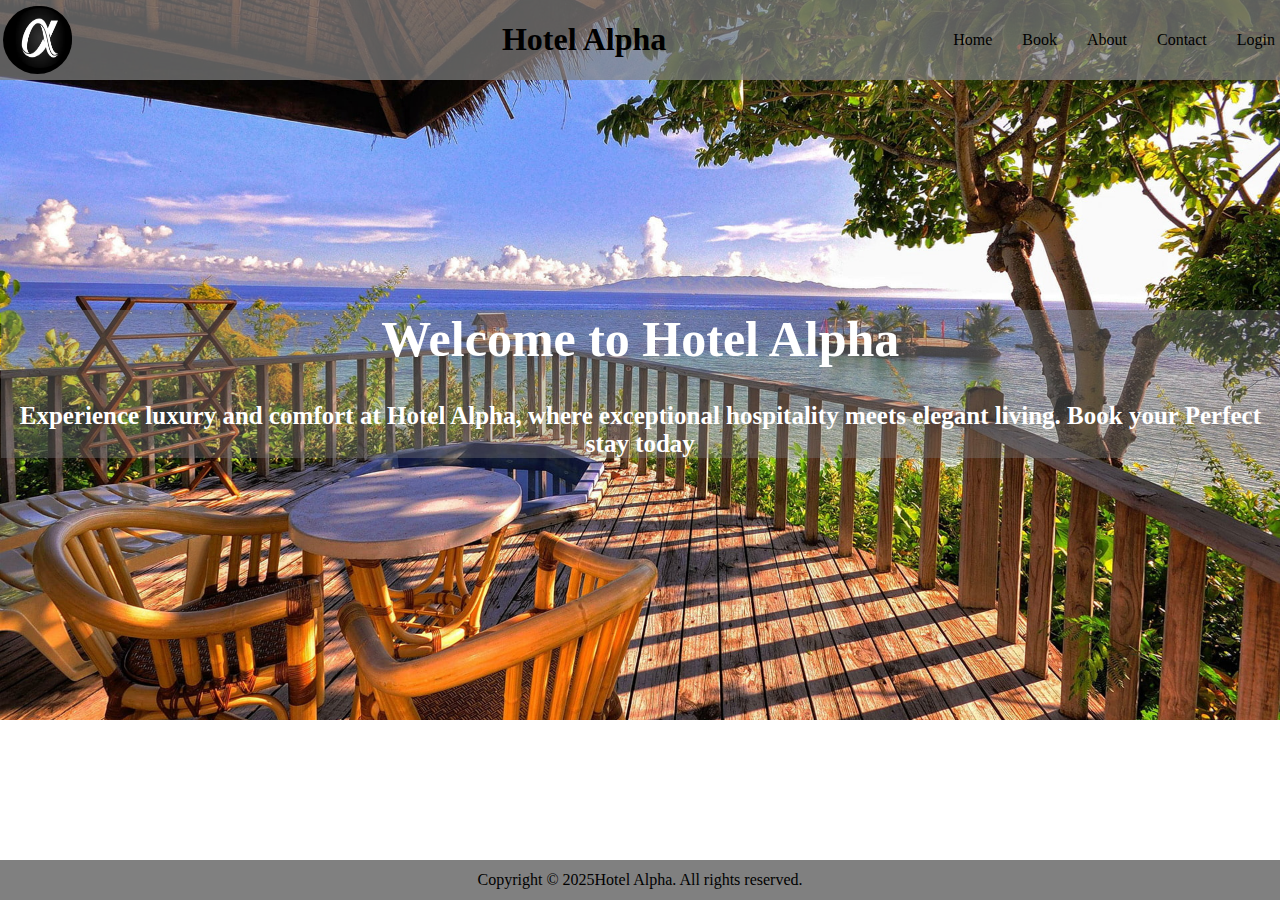
<file: index.html>
<!DOCTYPE html>
<html lang="en">

<head>
    <meta charset="UTF-8">
    <meta name="viewport" content="width=device-width, initial-scale=1.0">
    <title>Hotel Alpha</title>
<style>
        body {
    margin: 0px;
    padding: 0px;
}
nav {
    display: flex;
    color: azure;
    background-color: rgba(128, 128, 128, 0.716);
    margin: 0px;
    justify-content: space-between;
    align-items: center;
    padding: 0px;
}

.logo img {
    border: 2px solid black;
    margin-left: 5px;
    height: 60px;
}

.logo {
    background-color: black;
    margin-left: 3px;
    margin-bottom: 3px;
    margin-top: 3px;
}

.logo img {
    width: 60px;
    border-radius: 60%;
    margin-left: 5px;
}

.nav_bar ul {
    display: flex;
}

.nav_bar ul li {
    list-style: none;
    margin-left: 20px;

}

.nav_bar ul li a {
    text-decoration: none;
    border-radius: 5px;
    transition-duration: 0.3s;
    padding: 0 5px;
    color: black;
}

.nav_bar ul li a:hover {
    background-color: darkgray;
    
}

div{
    margin-left: 1px;
    border-radius: 50%;
}
.hotelname{
    color: black;
    margin-left: 208px;
}
footer{
    display: flex;
    justify-content: center;
    align-items: center;
    background-color: rgb(128, 128, 128);
    text-align: center;
    position: absolute;
    bottom: 0;
    width: 100%;
    height: 40px;
    padding: 0px;
}
    </style>
</head>

<body style="background-image: url(bgc.jpg);background-repeat: no-repeat; background-size: 100%;">
    <nav class="avigation-bar">
        <div class="logo"><img src="logo.webp" alt="logo"></div>
        <div class="name">
            <h1 class="hotelname">Hotel Alpha</h1>
        </div>
        <div class="nav_bar">
            <ul>
                <li><a href="index.html">Home</a></li>
                <li><a href="book.html">Book</a></li>
                <li><a href="about.html">About</a></li>
                <li><a href="contact.html">Contact</a></li>
                <li><a href="login2.html">Login</a></li>
                
            </ul>
        </div>
    </nav>


    <div class="content" style="background-color: rgba(128, 128, 128, 0.373); position: relative; margin-top: 10%;box-sizing: content-box; padding: 0;width: 99.9%;border-radius: 0;">    
        <h1 style="text-align: center;margin-top: 18%; color: white; font-size: 50px;">Welcome to Hotel Alpha</h1>
        <p><h3 style="text-align: center;color: #fff; font-size: 25px;">Experience luxury and comfort at Hotel Alpha, where exceptional hospitality meets elegant living. Book your Perfect stay today</h3></p>
</div>
        



    <footer class="copyrigth" >Copyright &copy 2025 <m title="Your comfort, our first priority.">Hotel Alpha</m>. All rights reserved.</footer>
</body>

</html>
</file>
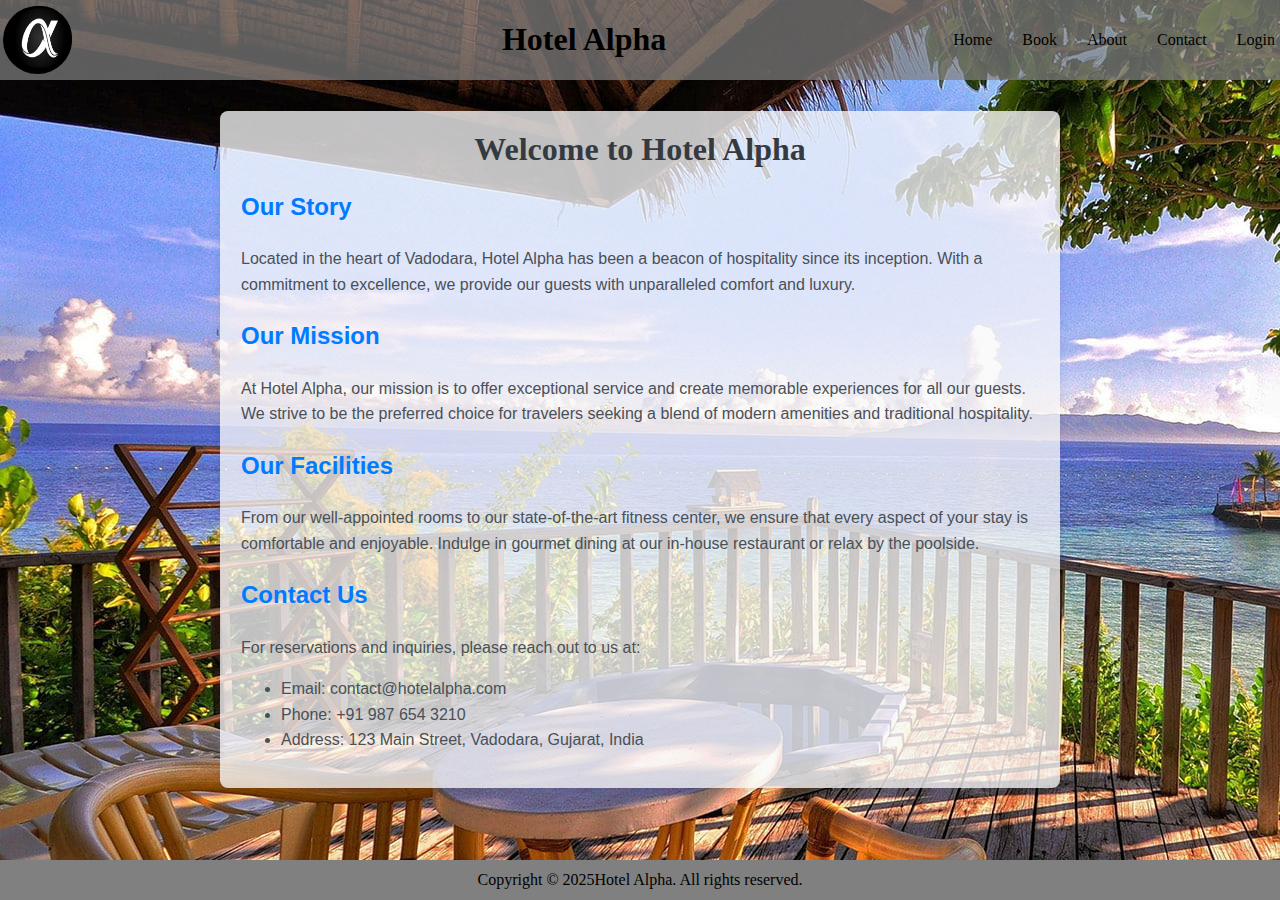
<file: about.html>
<!DOCTYPE html>
<html lang="en">
<head>
    <meta charset="UTF-8">
    <meta name="viewport" content="width=device-width, initial-scale=1.0">
    <title>About</title>

    <style>
        body {
    margin: 0px;
    padding: 0px;
    background-image: url(bgc.jpg);
}
nav {
    display: flex;
    color: azure;
    background-color: rgba(128, 128, 128, 0.716);
    margin: 0px;
    justify-content: space-between;
    align-items: center;
    padding: 0px;
}

.logo img {
    border: 2px solid black;
    margin-left: 5px;
    height: 60px;
}

.logo {
    background-color: black;
    margin-left: 3px;
    margin-bottom: 3px;
    margin-top: 3px;
}

.logo img {
    width: 60px;
    border-radius: 60%;
    margin-left: 5px;
}

.nav_bar ul {
    display: flex;
}

.nav_bar ul li {
    list-style: none;
    margin-left: 20px;

}

.nav_bar ul li a {
    text-decoration: none;
    border-radius: 5px;
    transition-duration: 0.3s;
    padding: 0 5px;
    color: black;
}

.nav_bar ul li a:hover {
    background-color: darkgray;
    
}

div{
    margin-left: 1px;
    border-radius: 50%;
}
.hotelname{
    color: black;
    margin-left: 208px;
}
footer{
    display: flex;
    justify-content: center;
    align-items: center;
    background-color: rgb(128, 128, 128);
    text-align: center;
    position: absolute;
    bottom: 0;
    width: 100%;
    height: 40px;
    padding: 0px;
    position: absolute;
    position-area: bottom;
}


    /* -------------------------------------------------About css----------------------------------------------- */


    .aboutContainer {
            max-width: 800px;
            margin: 0 auto;
            padding: 20px;
            background-color: #f8f9fac5;
            border-radius: 8px;
            box-shadow: 0 0 10px rgba(0, 0, 0, 0.1);
            margin-top: 31px;
        }
        .aboutHeader {
            text-align: center;
            margin-bottom: 20px;
        }
        .aboutHeader h1 {
            margin: 0;
            color: #343a40;
        }
        .aboutContent {
            font-family: Arial, sans-serif;
            color: #495057;
            line-height: 1.6;
        }
        .sectionTitle {
            font-size: 1.5em;
            margin-top: 20px;
            color: #007BFF;
        }
        .sectionText {
            margin-bottom: 15px;
        }


    </style>

</head>
<body>

    <nav class="avigation-bar">
        <div class="logo"><img src="logo.webp" alt="logo"></div>
        <div class="name">
            <h1 class="hotelname">Hotel Alpha</h1>
        </div>
        <div class="nav_bar">
            <ul>
                <li><a href="index.html">Home</a></li>
                <li><a href="book.html">Book</a></li>
                <li><a href="about.html">About</a></li>
                <li><a href="contact.html">Contact</a></li>
                <li><a href="login2.html">Login</a></li>
                
            </ul>
        </div>
    </nav>



    <div class="aboutContainer">
        <header class="aboutHeader">
            <h1>Welcome to Hotel Alpha</h1>
        </header>
        <div class="aboutContent">
            <section>
                <h2 class="sectionTitle">Our Story</h2>
                <p class="sectionText">Located in the heart of Vadodara, Hotel Alpha has been a beacon of hospitality since its inception. With a commitment to excellence, we provide our guests with unparalleled comfort and luxury.</p>
            </section>
            <section>
                <h2 class="sectionTitle">Our Mission</h2>
                <p class="sectionText">At Hotel Alpha, our mission is to offer exceptional service and create memorable experiences for all our guests. We strive to be the preferred choice for travelers seeking a blend of modern amenities and traditional hospitality.</p>
            </section>
            <section>
                <h2 class="sectionTitle">Our Facilities</h2>
                <p class="sectionText">From our well-appointed rooms to our state-of-the-art fitness center, we ensure that every aspect of your stay is comfortable and enjoyable. Indulge in gourmet dining at our in-house restaurant or relax by the poolside.</p>
            </section>
            <section>
                <h2 class="sectionTitle">Contact Us</h2>
                <p class="sectionText">For reservations and inquiries, please reach out to us at:</p>
                <ul class="sectionText">
                    <li>Email: contact@hotelalpha.com</li>
                    <li>Phone: +91 987 654 3210</li>
                    <li>Address: 123 Main Street, Vadodara, Gujarat, India</li>
                </ul>
            </section>
        </div>
    </div>




    <footer class="copyrigth" >Copyright &copy 2025 <m title="Your comfort, our first priority.">Hotel Alpha</m>. All rights reserved.</footer>


    
</body>
</html>
</file>
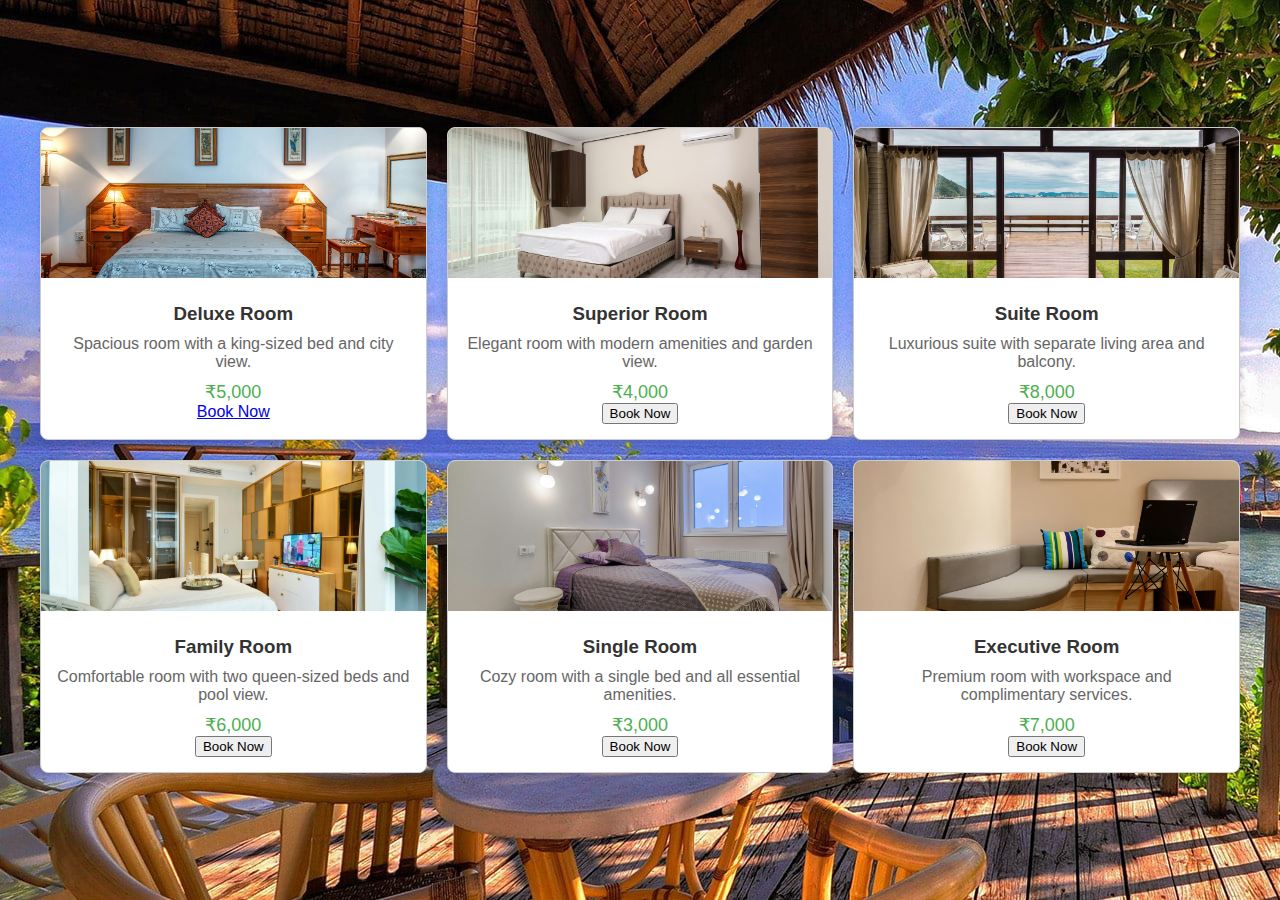
<file: book.html>
<!DOCTYPE html>
<html lang="en">

<head>
    <meta charset="UTF-8">
    <meta name="viewport" content="width=device-width, initial-scale=1.0">
    <title>Hotel Book</title>
    <style>
        body {
            font-family: Arial, sans-serif;
            margin: 0;
            padding: 0;
            background-color: #f8f8f8;
            display: flex;
            justify-content: center;
            align-items: center;
            height: 100vh;
            background-image: url(bgc.jpg);
        }

        .container {
            display: grid;
            grid-template-columns: repeat(3, 1fr);
            grid-gap: 20px;
            max-width: 1200px;
            margin: 20px;
        }

        .room-box {
            background-color: #fff;
            border: 1px solid #ccc;
            border-radius: 8px;
            box-shadow: 0 0 10px rgba(0, 0, 0, 0.1);
            overflow: hidden;
            display: flex;
            flex-direction: column;
            align-items: center;
        }

        .room-box img {
            width: 100%;
            height: 150px;
            object-fit: cover;
        }

        .room-description {
            padding: 15px;
            text-align: center;
        }

        .room-description h3 {
            margin: 10px 0;
            color: #333;
        }

        .room-description p {
            margin: 0;
            color: #666;
        }

        .price {
            margin-top: 10px;
            font-size: 18px;
            color: #4CAF50;
        }

    </style>
</head>

<body>
    
    <div class="container">
        <div class="room-box">
            <img src="room1.jpg" alt="Deluxe Room">
            <div class="room-description">
                <h3>Deluxe Room</h3>
                <p>Spacious room with a king-sized bed and city view.</p>
                <div class="price">₹5,000</div>
                <div><a href="bookbutton.html">Book Now</a></div>
            </div>
        </div>
        <div class="room-box">
            <img src="room2.jpg" alt="Superior Room">
            <div class="room-description">
                <h3>Superior Room</h3>
                <p>Elegant room with modern amenities and garden view.</p>
                <div class="price">₹4,000</div>
                <div><button>Book Now</button></div>
            </div>
        </div>
        <div class="room-box">
            <img src="room3.jpg" alt="Suite Room">
            <div class="room-description">
                <h3>Suite Room</h3>
                <p>Luxurious suite with separate living area and balcony.</p>
                <div class="price">₹8,000</div>
                <div><button>Book Now</button></div>
            </div>
        </div>
        <div class="room-box">
            <img src="room4.jpg" alt="Family Room">
            <div class="room-description">
                <h3>Family Room</h3>
                <p>Comfortable room with two queen-sized beds and pool view.</p>
                <div class="price">₹6,000</div>
                <div><button>Book Now</button></div>
            </div>
        </div>
        <div class="room-box">
            <img src="room5.jpg" alt="Single Room">
            <div class="room-description">
                <h3>Single Room</h3>
                <p>Cozy room with a single bed and all essential amenities.</p>
                <div class="price">₹3,000</div>
                <div><button>Book Now</button></div>
            </div>
        </div>
        <div class="room-box">
            <img src="room6.jpg" alt="Executive Room">
            <div class="room-description">
                <h3>Executive Room</h3>
                <p>Premium room with workspace and complimentary services.</p>
                <div class="price">₹7,000</div>
                <div><button>Book Now</button></div>
            </div>
        </div>
    </div>


</body>
</html>
</file>
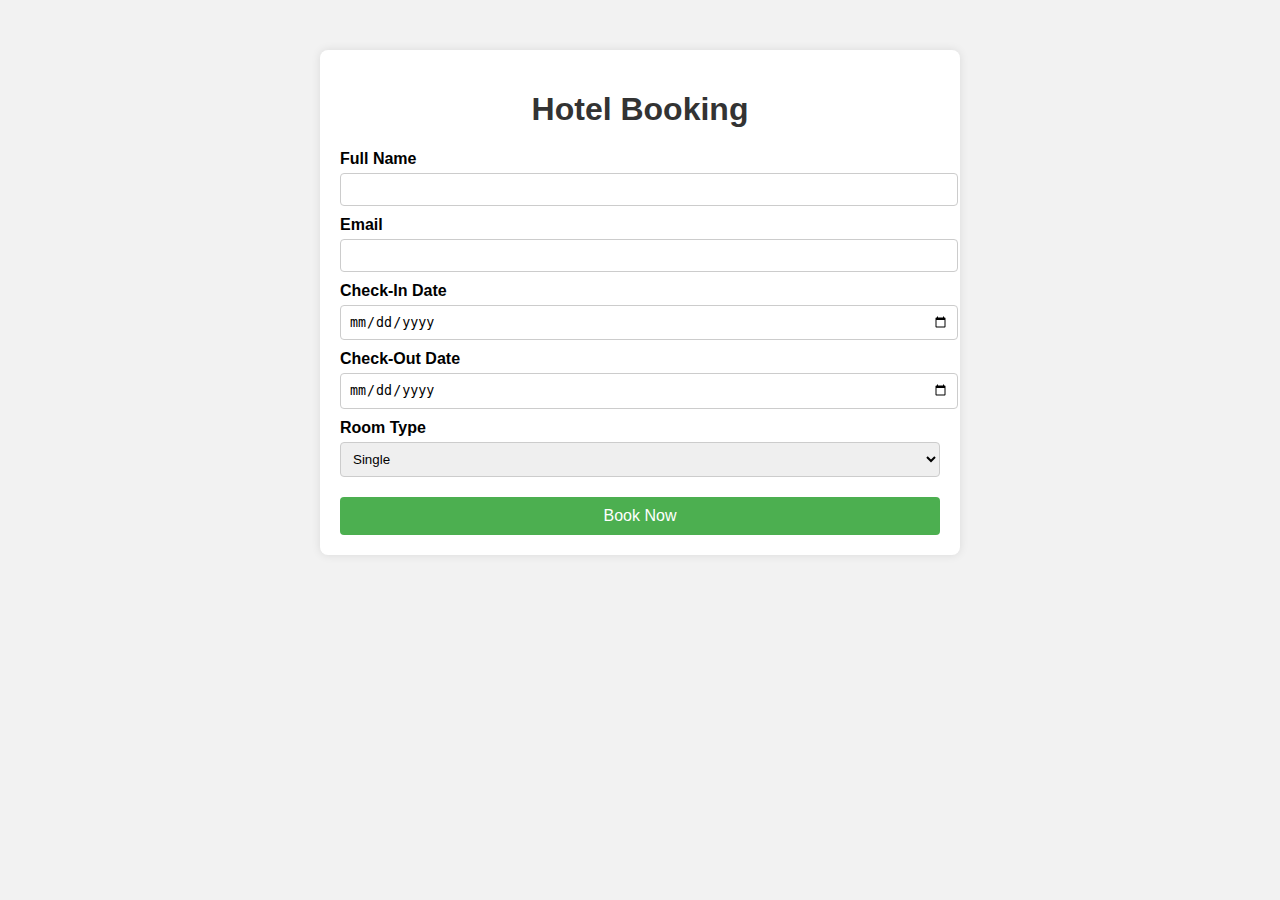
<file: bookbutton.html>
<!DOCTYPE html>
<html lang="en">

<head>
    <meta charset="UTF-8">
    <meta name="viewport" content="width=device-width, initial-scale=1.0">
    <title>bookbutton</title>
    <style>
        body {
            font-family: Arial, sans-serif;
            margin: 0;
            padding: 0;
            background-color: #f2f2f2;
        }

        .container {
            width: 100%;
            max-width: 600px;
            margin: 50px auto;
            background-color: #fff;
            padding: 20px;
            box-shadow: 0 0 10px rgba(0, 0, 0, 0.1);
            border-radius: 8px;
        }

        h1 {
            text-align: center;
            color: #333;
        }

        label {
            display: block;
            margin-top: 10px;
            font-weight: bold;
        }

        input[type="text"],
        input[type="email"],
        input[type="date"],
        select {
            width: 100%;
            padding: 8px;
            margin-top: 5px;
            border: 1px solid #ccc;
            border-radius: 4px;
        }

        input[type="submit"] {
            width: 100%;
            padding: 10px;
            margin-top: 20px;
            background-color: #4CAF50;
            color: white;
            border: none;
            border-radius: 4px;
            cursor: pointer;
            font-size: 16px;
        }

        input[type="submit"]:hover {
            background-color: #45a049;
        }
    </style>
</head>

<body>
    <div class="container">
        <h1>Hotel Booking</h1>
        <form action="submit_booking.php" method="post">
            <label for="name">Full Name</label>
            <input type="text" id="name" name="name" required>

            <label for="email">Email</label>
            <input type="email" id="email" name="email" required>

            <label for="checkin">Check-In Date</label>
            <input type="date" id="checkin" name="checkin" required>

            <label for="checkout">Check-Out Date</label>
            <input type="date" id="checkout" name="checkout" required>

            <label for="room">Room Type</label>
            <select id="room" name="room" required>
                <option value="single">Single</option>
                <option value="double">Double</option>
                <option value="suite">Suite</option>
            </select>

            <input type="submit" value="Book Now">
        </form>
    </div>
</body>

</html>
</file>
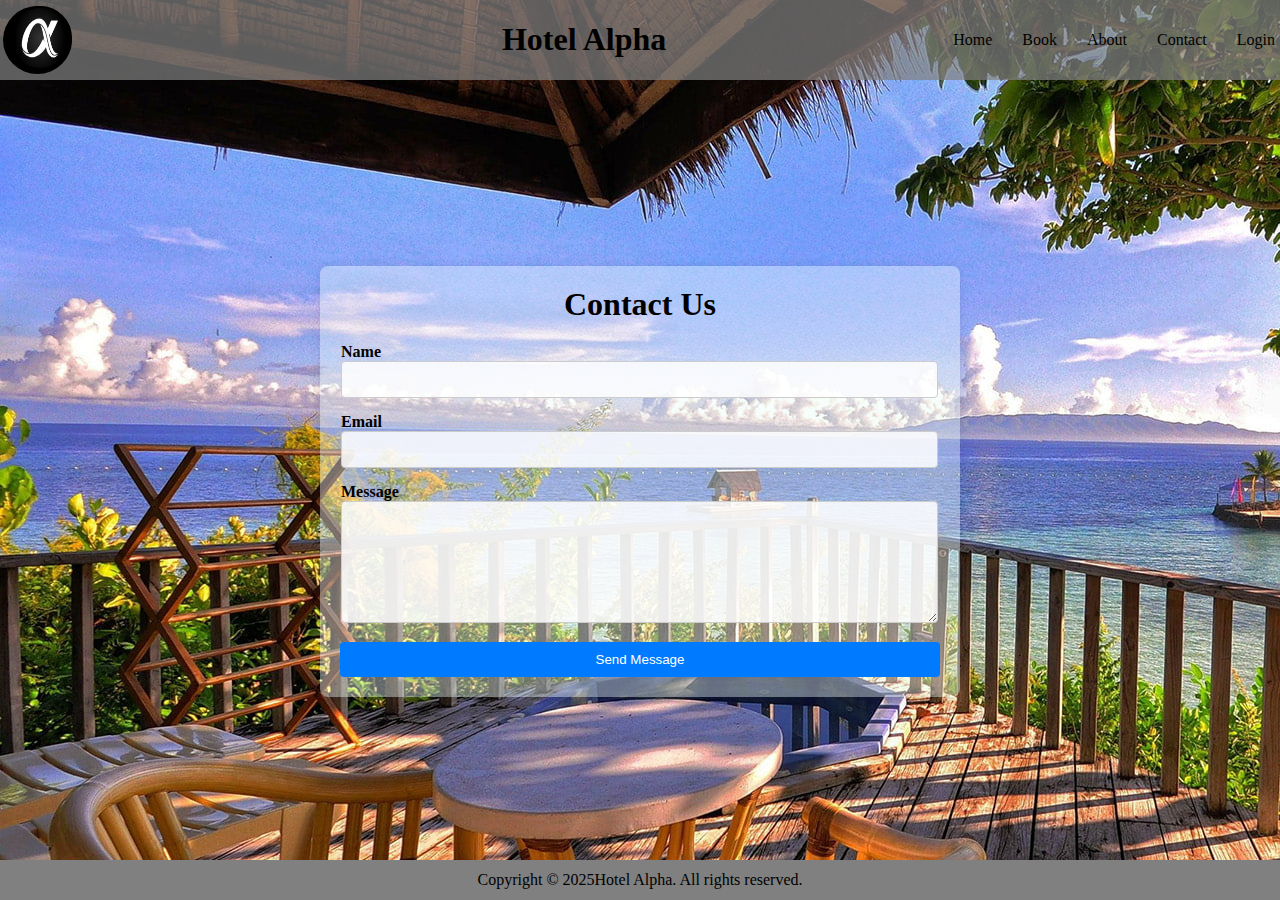
<file: contact.html>
<!DOCTYPE html>
<html lang="en">

<head>
    <meta charset="UTF-8">
    <meta name="viewport" content="width=device-width, initial-scale=1.0">
    <title>Contact</title>
<style>
        body {
    margin: 0px;
    padding: 0px;
    background-image: url(bgc.jpg);
}
nav {
    display: flex;
    color: azure;
    background-color: rgba(128, 128, 128, 0.716);
    margin: 0px;
    justify-content: space-between;
    align-items: center;
    padding: 0px;
}

.logo img {
    border: 2px solid black;
    margin-left: 5px;
    height: 60px;
}

.logo {
    background-color: black;
    margin-left: 3px;
    margin-bottom: 3px;
    margin-top: 3px;
}

.logo img {
    width: 60px;
    border-radius: 60%;
    margin-left: 5px;
}


.nav_bar ul {
    display: flex;
}

.nav_bar ul li {
    list-style: none;
    margin-left: 20px;

}

.nav_bar ul li a {
    text-decoration: none;
    border-radius: 5px;
    transition-duration: 0.3s;
    padding: 0 5px;
    color: black;
}

.nav_bar ul li a:hover {
    background-color: darkgray;
    
}

div{
    margin-left: 1px;
    border-radius: 50%;
}
.hotelname{
    color: black;
    margin-left: 208px;
}
footer{
    display: flex;
    justify-content: center;
    align-items: center;
    background-color: rgb(128, 128, 128);
    text-align: center;
    position: absolute;
    bottom: 0;
    width: 100%;
    height: 40px;
    padding: 0px;
}

/* ----------------------------------------Contact CSS---------------------------------------------- */



.contactContainer {
            max-width: 600px;
            margin: 0 auto;
            padding: 20px;
            background-color: rgba(240, 255, 255, 0.4) ;
            border-radius: 8px;
            box-shadow: 0 0 10px rgba(0, 0, 0, 0.1);
            margin-top: 186px;
            transition: transform 0.5s linear;
        }
        .contactContainer:hover{
            transform: scale(1.1);
        }
        .contactHeader {
            text-align: center;
            margin-bottom: 20px;
        }
        .contactHeader h1 {
            margin: 0;
            color: #000000;
        }
        .contactForm {
            display: flex;
            flex-direction: column;
        }
        .formGroup {
            margin-bottom: 15px;
        }
        .formGroup label {
            margin-bottom: 5px;
            font-weight: bold;
        }
        .formGroup input,
        .formGroup textarea {
            width: 96%;
            padding: 10px;
            border: 1px solid #ccc;
            border-radius: 4px;
            background-color: #ffffffda;
            
        }
        .formGroup textarea {
            min-height: 100px;
        }
        .submitButton {
            display: inline-block;
            padding: 10px 20px;
            color: #ffffff;
            background-color: #007BFF;
            border: none;
            border-radius: 4px;
            cursor: pointer;
            text-align: center;
        }
        .submitButton:hover {
            background-color: #0056b3;
        }
            



    </style>
</head>
<body>
    <nav class="avigation-bar">
        <div class="logo"><img src="logo.webp" alt="logo"></div>
        <div class="name">
            <h1 class="hotelname">Hotel Alpha</h1>
        </div>
        <div class="nav_bar">
            <ul>
                <li><a href="index.html">Home</a></li>
                <li><a href="book.html">Book</a></li>
                <li><a href="about.html">About</a></li>
                <li><a href="contact.html">Contact</a></li>
                <li><a href="login2.html">Login</a></li>
                
            </ul>
        </div>
    </nav>


    <section class="contactContainer">
        <header class="contactHeader">
            <h1>Contact Us</h1>
        </header>
        <form class="contactForm">
            <div class="formGroup">
                <label for="name">Name</label>
                <input type="text" id="name" name="name" required>
            </div>
            <div class="formGroup">
                <label for="email">Email</label>
                <input type="email" id="email" name="email" required>
            </div>
            <div class="formGroup">
                <label for="message">Message</label>
                <textarea id="message" name="message" required></textarea>
            </div>
            <button type="submit" class="submitButton">Send Message</button>
        </form>
    </section>
        



    <footer class="copyrigth" >Copyright &copy 2025 <m title="Your comfort, our first priority.">Hotel Alpha</m>. All rights reserved.</footer>
</body>

</html>
</file>
